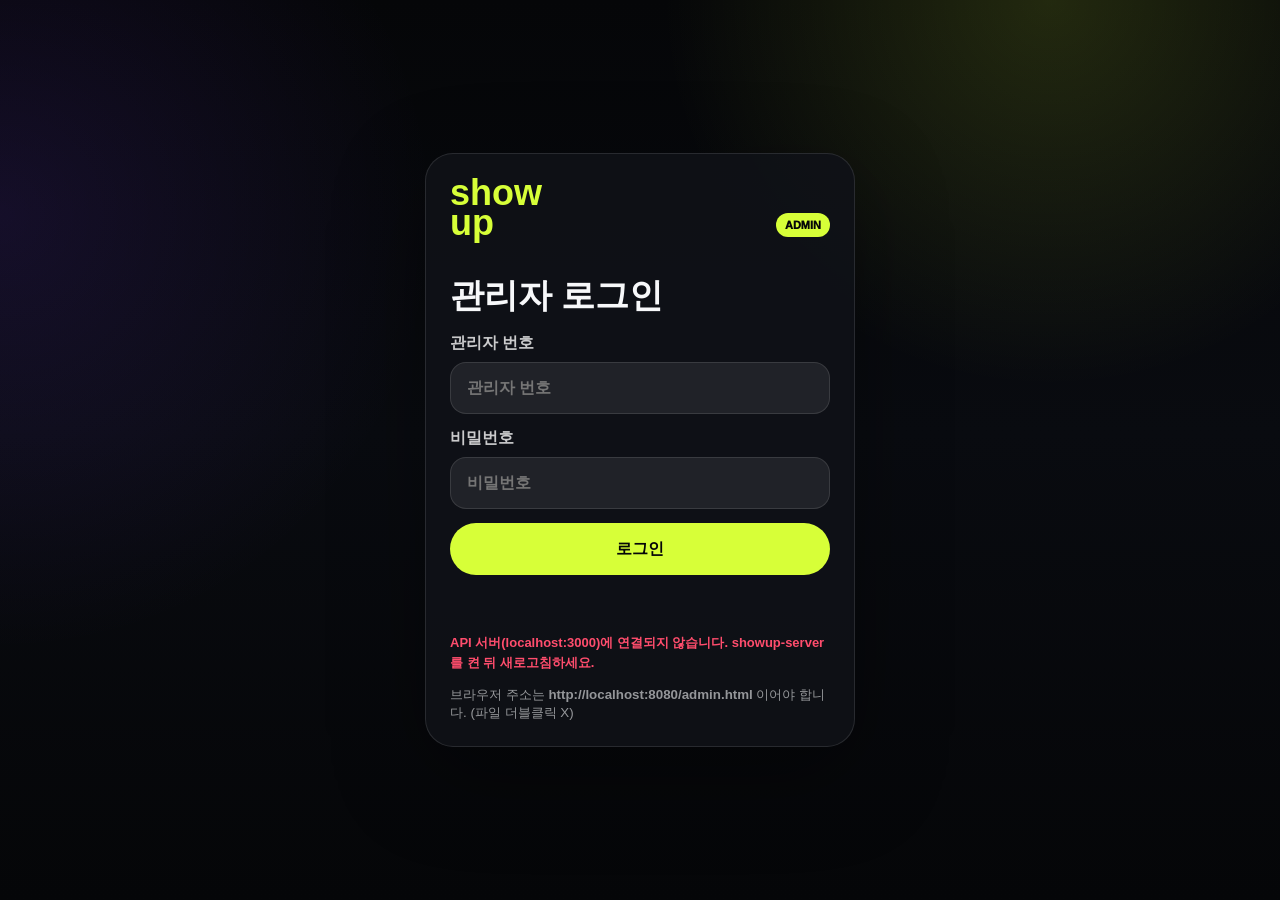
<file: admin.html>
<!doctype html>
<html lang="ko">
  <head>
    <meta charset="UTF-8" />
    <meta name="viewport" content="width=device-width, initial-scale=1.0" />
    <title>show up admin</title>
    <link rel="stylesheet" href="admin.css?v=proto-v115" />
  </head>
  <body>
    <section class="admin-login" id="adminLogin">
      <div class="admin-login-card">
        <div class="brand login-brand">
          <strong>show<br />up</strong>
          <span>ADMIN</span>
        </div>
        <h1>관리자 로그인</h1>
        <label>
          관리자 번호
          <input id="adminNumber" inputmode="numeric" autocomplete="username" placeholder="관리자 번호" />
        </label>
        <label>
          비밀번호
          <input id="adminPassword" type="password" autocomplete="current-password" placeholder="비밀번호" />
        </label>
        <button id="adminLoginButton">로그인</button>
        <p id="adminLoginError" class="login-error"></p>
        <p id="adminConnectionStatus" class="login-status">API 서버 연결 확인 중...</p>
        <small>브라우저 주소는 <strong>http://localhost:8080/admin.html</strong> 이어야 합니다. (파일 더블클릭 X)</small>
      </div>
    </section>

    <main class="admin-shell">
      <aside class="sidebar">
        <div class="brand">
          <strong>show<br />up</strong>
          <span>ADMIN</span>
        </div>

          <div class="admin-profile">
          <span id="adminProfileRole">현재 권한</span>
          <strong id="adminProfileName">관리자</strong>
          <small id="adminProfileMeta">로그인 후 표시됩니다</small>
        </div>

        <nav class="side-nav" aria-label="관리자 메뉴">
          <button class="is-active" data-admin-section="dashboard">처리할 일</button>
          <button data-admin-section="permissions">관리자 권한</button>
          <button data-admin-section="videos">영상 검수</button>
          <button data-admin-section="reports">신고 처리</button>
          <button data-admin-section="comments">댓글 삭제</button>
          <button data-admin-section="vote">투표 관리</button>
          <button data-admin-section="predictions">BET 예측</button>
          <button data-admin-section="payouts">상금 지급</button>
          <button data-admin-section="users">회원 관리</button>
        </nav>
      </aside>

      <section class="content">
        <header class="topbar">
          <div>
            <p>운영 콘솔</p>
            <h1 id="adminTitle">오늘 처리해야 할 일</h1>
          </div>
          <div class="admin-actions">
            <input id="adminSearch" type="search" placeholder="회원, 영상, 신고 검색" />
            <button type="button" class="secondary admin-logout-button" id="adminLogoutButton">로그아웃</button>
          </div>
        </header>

        <section class="admin-section is-visible" id="dashboard">
          <section class="task-grid" aria-label="오늘 처리해야 할 일">
            <article>
              <span>검수 대기 영상</span>
              <strong id="dashVideosPending">-</strong>
              <button data-admin-section="videos">영상 검수하기</button>
            </article>
            <article>
              <span>신고 접수</span>
              <strong id="dashReportsOpen">-</strong>
              <button data-admin-section="reports">신고 처리하기</button>
            </article>
            <article>
              <span>댓글 검토</span>
              <strong id="dashCommentsFlagged">-</strong>
              <button data-admin-section="comments">댓글 삭제하기</button>
            </article>
            <article>
              <span>투표 확정 대기</span>
              <strong id="dashVoteConfirmPending">-</strong>
              <button data-admin-section="vote">TOP10 확정하기</button>
            </article>
            <article>
              <span>상금 지급 검토</span>
              <strong id="dashPayoutsReviewing">-</strong>
              <button data-admin-section="payouts">상금 지급 검토하기</button>
            </article>
          </section>

          <section class="panel">
            <h2>빠른 작업</h2>
            <div class="quick-actions">
              <button data-admin-section="videos">영상 검수하기</button>
              <button data-admin-section="reports">신고 처리하기</button>
              <button data-admin-section="vote">TOP10 확정하기</button>
              <button data-admin-section="payouts">상금 지급 검토하기</button>
            </div>
          </section>
        </section>

        <section class="admin-section" id="permissions">
          <div class="panel">
            <div class="panel-head">
              <div>
                <p>관리자 권한</p>
                <h2>현재 계정은 최고 관리자입니다</h2>
              </div>
              <span class="status live">전체 가능</span>
            </div>
            <div class="permission-grid">
              <article class="is-current">
                <strong>최고 관리자</strong>
                <span>전체 가능 / 최종 확정 가능</span>
              </article>
              <article>
                <strong>운영 관리자</strong>
                <span>영상 / 신고 / 투표 가능</span>
              </article>
              <article>
                <strong>검수 관리자</strong>
                <span>영상 승인 / 반려 가능</span>
              </article>
              <article>
                <strong>정산 관리자</strong>
                <span>상금 지급만 가능</span>
              </article>
            </div>
            <p class="note">
              신고 처리, 영상 검수, 투표 시작/종료, TOP10/TOP3/우승자 확정, 상금 지급 상태 변경은 모두 관리자 권한 아래에서 실행됩니다.
            </p>
          </div>

          <div class="panel admin-account-panel">
            <div class="panel-head">
              <div>
                <p>계정 보안</p>
                <h2>비밀번호 변경</h2>
              </div>
              <span class="status warn" id="adminPasswordStatusBadge">3개월 주기</span>
            </div>
            <p class="admin-password-notice" id="adminPasswordChangeNotice" hidden>
              비밀번호 변경 기한이 지났습니다. 다른 메뉴를 쓰기 전에 새 비밀번호를 설정해 주세요.
            </p>
            <form class="admin-password-form" id="adminPasswordForm">
              <label>
                현재 비밀번호
                <input id="adminCurrentPassword" type="password" autocomplete="current-password" placeholder="현재 비밀번호" />
              </label>
              <label>
                새 비밀번호
                <input id="adminNewPassword" type="password" autocomplete="new-password" placeholder="8자 이상" minlength="8" />
              </label>
              <label>
                새 비밀번호 확인
                <input id="adminNewPasswordConfirm" type="password" autocomplete="new-password" placeholder="새 비밀번호 다시 입력" minlength="8" />
              </label>
              <button type="submit" class="primary-button" id="adminChangePasswordButton">비밀번호 변경</button>
              <p id="adminPasswordChangeError" class="login-error"></p>
            </form>
            <p class="note">관리자 JWT는 8시간 후 만료됩니다. 공용 PC에서는 작업 후 로그아웃하세요.</p>
          </div>
        </section>

        <section class="admin-section" id="videos">
          <div class="panel">
            <div class="panel-head">
              <div>
                <p>영상 검수 기준</p>
                <h2>AI 반려 영상만 관리자에게 전달</h2>
              </div>
              <span class="status warn" id="videoPendingBadge">불러오는 중</span>
            </div>
            <p class="note">
              AI가 문제 없음으로 판단한 영상은 자동 공개됩니다. 다만 <strong id="aiSampleRateNote">AI 통과 영상의 3%가 랜덤 샘플</strong>로 관리자 검수 대기열에 들어갑니다. AI가 문제 있음으로 판단한 영상은 관리자 검토로 이동합니다. 이 화면에서는 <strong>승인·반려</strong>만 합니다. 이미 공개된 영상을 내리려면 <strong>신고 처리 → 영상 숨김</strong>을 사용합니다.
            </p>
            <div class="table" id="videoTable"></div>
          </div>
        </section>

        <section class="admin-section" id="reports">
          <div class="panel">
            <div class="panel-head">
              <div>
                <p>신고 처리 결과</p>
                <h2>처리 결과를 명확하게 남기기</h2>
              </div>
              <span class="status warn" id="reportOpenBadge">불러오는 중</span>
            </div>
            <p class="note">
              신고 처리 버튼을 누르면 신고 상태와 대상 영상, 댓글, 계정 상태가 함께 변경되는 구조로 서버에 연결해야 합니다. <strong>영상 숨김</strong>은 공개 중인 영상만 피드·투표에서 내립니다(작성자 마이페이지에는 남을 수 있음). <strong>영상 삭제</strong>는 완전 제거입니다.
            </p>
            <div class="table" id="reportTable"></div>
          </div>
        </section>

        <section class="admin-section" id="comments">
          <div class="panel">
            <div class="panel-head">
              <div>
                <p>댓글 삭제</p>
                <h2>신고·검토 대상 댓글 관리</h2>
              </div>
              <span class="status warn" id="commentPendingCount">3건 검토</span>
            </div>
            <p class="note">
              댓글 본문과 연결된 영상·작성자를 확인한 뒤 삭제합니다. 삭제 시 앱 댓글 목록에서도 제거되며, 숨김은 작성자 본인에게만 보이게 두는 프로토타입 동작입니다.
            </p>
            <div class="table comment-table" id="commentTable"></div>
          </div>
        </section>

        <section class="admin-section" id="vote">
          <div class="section-grid">
            <article class="panel wide">
              <div class="panel-head">
                <div>
                  <p>투표 관리</p>
                  <h2>주간 투표 자동 일정</h2>
                </div>
                <span class="status live" id="voteStatusBadge">대기</span>
              </div>
              <p class="vote-phase-line" id="votePhaseStatus">현재 단계: 대기 · 금 18:00에 일반 투표 자동 시작</p>
              <p class="vote-auto-clock" id="voteAutoClock"></p>
              <ul class="vote-auto-schedule" id="voteAutoScheduleList"></ul>
              <p class="note">
                Vote start/end follows the <strong>US Eastern (ET) weekly schedule</strong> automatically. Admins only confirm TOP20 review, fraud removal, TOP10/TOP3, and <strong>winners</strong>.
              </p>
              <div class="step-list" id="voteSteps"></div>
            </article>
            <article class="panel">
              <div class="panel-head">
                <h2>현재 후보 TOP20</h2>
                <div class="candidate-head-badges">
                  <span class="status" id="candidateCountBadge">20명</span>
                  <span class="status warn" id="candidateExcludeBadge">제외 없음</span>
                </div>
              </div>
              <p class="note">투표수 기준 실시간 집계. <strong>제외</strong> 체크한 후보는 TOP10/TOP3/우승 확정에서 빠집니다.</p>
              <p class="candidate-exclude-preview" id="candidateExcludePreview" hidden></p>
              <div class="candidate-list" id="candidateList"></div>
              <div class="candidate-excluded-panel" id="candidateExcludedPanel" hidden>
                <h3>제외한 후보</h3>
                <p class="note">제외 체크한 후보는 옆 TOP20에서 빠집니다. 해제하려면 체크를 다시 끄세요.</p>
                <div class="candidate-list candidate-excluded-list" id="candidateExcludedList"></div>
              </div>
            </article>
          </div>
        </section>

        <section class="admin-section" id="predictions">
          <div class="panel">
            <div class="panel-head">
              <div>
                <p>BET 예측</p>
                <h2>주간 순위 예측 관리</h2>
              </div>
              <span class="status warn" id="predictionSummaryBadge">불러오는 중</span>
            </div>
            <p class="note">
              User BET (predict 1st–3rd) is saved on the server Sunday 3:00–6:00 PM ET.
              <strong>최종 우승자 확정</strong> 후 <strong>정답 판정</strong> → 맞춘 사람 중 <strong>당첨자 추첨</strong> 순서로 처리하세요.
            </p>
            <div class="prediction-actions">
              <button type="button" class="primary-button" id="predictionEvaluateButton" disabled>정답 판정</button>
              <button type="button" class="secondary" id="predictionDrawButton" disabled>당첨자 추첨 (최대 5명)</button>
              <button type="button" class="secondary" id="predictionRefreshButton">새로고침</button>
            </div>
            <p class="prediction-action-note" id="predictionActionNote"></p>
            <div class="table prediction-table" id="predictionTable"></div>
          </div>
        </section>

        <section class="admin-section" id="payouts">
          <div class="panel">
            <div class="panel-head">
              <div>
                <p>상금 지급</p>
                <h2>최종 1, 2, 3등 자동 반영</h2>
              </div>
              <span class="status warn" id="payoutReviewCount">불러오는 중</span>
            </div>
            <p class="note">
              투표 종료 후 우승자 1, 2, 3등이 자동으로 상금 지급 대상에 생성됩니다. <strong>18세 미만 · 보호자 미동의 · 예금주 불일치</strong>는 신청 즉시 <strong>지급 보류</strong>됩니다.
            </p>
            <div class="table payout-review-table" id="payoutTable"></div>
          </div>
        </section>

        <section class="admin-section" id="users">
          <div class="panel">
            <div class="panel-head">
              <div>
                <p>회원 관리</p>
                <h2>가입, 인증, 신고, 정지 상태 확인</h2>
              </div>
              <span class="status live">검색 가능</span>
            </div>
            <p class="note">
              Signup requires age 13+. Users under 18 need guardian consent for prize claims. Withdrawn account data is deleted after 45 days (legal retention up to 5 years).
            </p>
            <div class="panel-subhead">
              <div>
                <p>제한 계정</p>
                <h3>정지 · 영구정지 · 탈퇴 요청</h3>
              </div>
              <span class="status warn" id="restrictedUserCount">0명</span>
            </div>
            <p class="note">아래 목록에서 <strong>탈퇴 취소</strong>는 계정 복구, <strong>탈퇴 확인</strong>은 회원정보 완전 삭제(되돌릴 수 없음)입니다.</p>
            <div class="table restricted-user-table" id="restrictedUserTable"></div>
            <div class="panel-subhead panel-subhead-spaced">
              <div>
                <p>전체 회원</p>
                <h3>검색 · 상세 · 제한 처리</h3>
              </div>
            </div>
            <div class="table" id="userTable"></div>
          </div>
        </section>

        <section class="feedback-panel">
          <h2>운영 피드백</h2>
          <div class="feedback-grid">
            <article>
              <strong>지금 먼저 해야 할 것</strong>
              <p>영상 검수, 신고 처리, 투표 확정, 상금 지급 검토를 실제 운영 흐름처럼 구체화하는 것이 맞습니다.</p>
            </article>
            <article>
              <strong>상금 지급 (API 연동됨)</strong>
              <p>상금 지급 메뉴는 실제 DB 데이터를 불러옵니다. 보류 건은 사유 확인 → 검토 재개 → 지급 승인 순서로 처리하세요.</p>
            </article>
            <article>
              <strong>주의점</strong>
              <p>실제 서비스에서는 관리자 로그인, 권한 제한, 조작 로그가 필수입니다. 특히 상금 지급은 최고 관리자 또는 정산 관리자만 처리해야 합니다.</p>
            </article>
          </div>
        </section>
      </section>
    </main>

    <div class="toast" id="adminToast"></div>
    <script src="admin.js?v=proto-v115"></script>
  </body>
</html>
</file>
<file: admin.css>
:root {
  --bg: #050608;
  --panel: #101217;
  --panel-2: #171a21;
  --line: rgba(255, 255, 255, 0.11);
  --text: #f7f8fa;
  --muted: rgba(247, 248, 250, 0.58);
  --acid: #d7ff38;
  --danger: #ff4d6d;
  --warn: #ffcc4d;
  --ok: #39d98a;
  --shadow: 0 28px 90px rgba(0, 0, 0, 0.35);
}

* {
  box-sizing: border-box;
}

body {
  margin: 0;
  min-height: 100vh;
  color: var(--text);
  background:
    radial-gradient(circle at 82% 0%, rgba(215, 255, 56, 0.14), transparent 28%),
    radial-gradient(circle at 0% 24%, rgba(124, 60, 255, 0.12), transparent 30%),
    linear-gradient(180deg, #050608, #090b10 48%, #050608);
  font-family: "Pretendard", "Apple SD Gothic Neo", "Segoe UI", sans-serif;
}

body.admin-locked .admin-shell {
  display: none;
}

body:not(.admin-locked) .admin-login {
  display: none;
}

.admin-login {
  min-height: 100vh;
  display: grid;
  place-items: center;
  padding: 20px;
}

.admin-login-card {
  width: min(430px, 100%);
  display: grid;
  gap: 14px;
  padding: 24px;
  border: 1px solid var(--line);
  border-radius: 28px;
  background: rgba(16, 18, 23, 0.92);
  box-shadow: var(--shadow);
}

.login-brand {
  margin-bottom: 8px;
}

.admin-login-card h1 {
  margin: 0;
  font-size: 34px;
}

.admin-login-card label {
  display: grid;
  gap: 8px;
  color: rgba(255, 255, 255, 0.78);
  font-weight: 900;
}

.admin-login-card input {
  min-height: 52px;
  padding: 0 16px;
  border: 1px solid var(--line);
  border-radius: 16px;
  outline: 0;
  color: white;
  background: rgba(255, 255, 255, 0.08);
}

.admin-login-card button {
  min-height: 52px;
  border-radius: 999px;
  color: #050608;
  background: var(--acid);
  font-weight: 950;
}

.admin-login-card small {
  color: var(--muted);
}

.login-error {
  min-height: 20px;
  margin: 0;
  color: var(--danger);
  font-weight: 900;
}

.login-status {
  margin: 10px 0 0;
  font-size: 13px;
  font-weight: 800;
  line-height: 1.5;
}

.login-status.is-ok {
  color: var(--ok);
}

.login-status.is-bad {
  color: var(--danger);
}

.login-status.is-warn {
  color: var(--warn);
}

button,
input {
  font: inherit;
}

button {
  border: 0;
  cursor: pointer;
}

.admin-shell {
  min-height: 100vh;
  display: grid;
  grid-template-columns: 260px minmax(0, 1fr);
}

.sidebar {
  position: sticky;
  top: 0;
  height: 100vh;
  padding: 24px 18px;
  background: rgba(5, 6, 8, 0.86);
  border-right: 1px solid var(--line);
  backdrop-filter: blur(18px);
}

.brand {
  display: flex;
  align-items: flex-end;
  justify-content: space-between;
  gap: 16px;
  margin-bottom: 22px;
}

.brand strong {
  color: var(--acid);
  font-size: 36px;
  line-height: 0.82;
}

.brand span,
.status {
  border-radius: 999px;
  color: #050608;
  background: var(--acid);
  font-weight: 950;
}

.brand span {
  padding: 6px 9px;
  font-size: 11px;
}

.admin-profile {
  display: grid;
  gap: 5px;
  padding: 14px;
  margin-bottom: 18px;
  border: 1px solid var(--line);
  border-radius: 18px;
  background: rgba(255, 255, 255, 0.06);
}

.admin-profile span,
.admin-profile small,
.topbar p,
.panel p,
.note,
.table small {
  color: var(--muted);
}

.admin-profile strong {
  font-size: 20px;
}

.side-nav {
  display: grid;
  gap: 8px;
}

.side-nav button {
  min-height: 46px;
  padding: 0 14px;
  border-radius: 14px;
  color: rgba(255, 255, 255, 0.72);
  background: transparent;
  text-align: left;
  font-weight: 900;
}

.side-nav button.is-active,
.task-grid button,
.quick-actions button,
.table button,
.step-list button {
  color: #050608;
  background: var(--acid);
}

.content {
  min-width: 0;
  padding: 24px;
}

.topbar {
  display: flex;
  justify-content: space-between;
  gap: 18px;
  align-items: center;
  margin-bottom: 20px;
}

.topbar p,
.panel p {
  margin: 0 0 5px;
  font-size: 13px;
  font-weight: 850;
}

.topbar h1,
.panel h2 {
  margin: 0;
}

.topbar h1 {
  font-size: clamp(30px, 5vw, 52px);
  line-height: 1;
}

.admin-actions {
  display: flex;
  align-items: center;
  gap: 10px;
}

.admin-actions input {
  width: min(360px, 42vw);
  min-height: 46px;
  padding: 0 16px;
  border: 1px solid var(--line);
  border-radius: 999px;
  outline: 0;
  color: white;
  background: rgba(255, 255, 255, 0.08);
}

.admin-logout-button {
  min-height: 46px;
  padding: 0 18px;
  border-radius: 999px;
  border: 1px solid var(--line);
  color: white;
  background: rgba(255, 255, 255, 0.08);
  font-weight: 850;
  white-space: nowrap;
}

.admin-account-panel {
  margin-top: 14px;
}

.admin-password-form {
  display: grid;
  gap: 12px;
  max-width: 420px;
  margin-top: 12px;
}

.admin-password-form label {
  display: grid;
  gap: 8px;
  color: rgba(255, 255, 255, 0.78);
  font-weight: 850;
}

.admin-password-form input {
  min-height: 48px;
  padding: 0 16px;
  border: 1px solid var(--line);
  border-radius: 16px;
  outline: 0;
  color: white;
  background: rgba(255, 255, 255, 0.08);
}

.admin-password-form .primary-button {
  min-height: 48px;
  border: 0;
  border-radius: 999px;
  color: #050608;
  background: var(--acid);
  font-weight: 950;
}

.admin-password-notice {
  margin: 0;
  padding: 12px 14px;
  border-radius: 14px;
  color: #fff3d6;
  background: rgba(255, 170, 0, 0.14);
  border: 1px solid rgba(255, 170, 0, 0.28);
}

.admin-section {
  display: none;
}

.admin-section.is-visible {
  display: block;
}

.task-grid,
.section-grid,
.permission-grid,
.feedback-grid {
  display: grid;
  gap: 14px;
}

.task-grid {
  grid-template-columns: repeat(4, minmax(0, 1fr));
  margin-bottom: 16px;
}

.task-grid article,
.panel,
.feedback-panel {
  border: 1px solid var(--line);
  border-radius: 22px;
  background: rgba(16, 18, 23, 0.84);
  box-shadow: var(--shadow);
}

.task-grid article {
  min-height: 156px;
  padding: 18px;
  display: flex;
  flex-direction: column;
  justify-content: space-between;
}

.task-grid span {
  color: var(--muted);
  font-weight: 850;
}

.task-grid strong {
  display: block;
  font-size: 34px;
  line-height: 1;
}

.task-grid button,
.quick-actions button,
.table button,
.step-list button {
  min-height: 40px;
  padding: 0 14px;
  border-radius: 999px;
  font-weight: 950;
}

.section-grid {
  grid-template-columns: minmax(0, 1.35fr) minmax(280px, 0.65fr);
}

.panel,
.feedback-panel {
  padding: 18px;
}

.panel-head {
  display: flex;
  align-items: flex-start;
  justify-content: space-between;
  gap: 12px;
  margin-bottom: 16px;
}

.status {
  display: inline-grid;
  place-items: center;
  min-height: 30px;
  padding: 0 10px;
  font-size: 12px;
  white-space: nowrap;
}

.status.live {
  background: var(--ok);
}

.status.ok {
  background: var(--ok);
}

.status.warn {
  background: var(--warn);
}

.status.danger {
  color: white;
  background: var(--danger);
}

.timeline,
.payout-flow {
  display: grid;
  gap: 8px;
}

.timeline {
  grid-template-columns: repeat(4, minmax(0, 1fr));
  margin: 18px 0;
}

.timeline span,
.payout-flow span,
.permission-grid article,
.candidate-list article,
.step-list article {
  min-height: 44px;
  border-radius: 14px;
  background: rgba(255, 255, 255, 0.075);
}

.timeline span,
.payout-flow span {
  display: grid;
  place-items: center;
  color: rgba(255, 255, 255, 0.64);
  font-weight: 900;
}

.timeline .done {
  color: #050608;
  background: rgba(215, 255, 56, 0.72);
}

.timeline .active {
  color: #050608;
  background: var(--acid);
}

.quick-actions {
  display: grid;
  gap: 10px;
  margin-top: 14px;
}

.permission-grid {
  grid-template-columns: repeat(4, minmax(0, 1fr));
}

.permission-grid article {
  display: grid;
  gap: 8px;
  padding: 16px;
}

.permission-grid article.is-current {
  color: #050608;
  background: var(--acid);
}

.permission-grid span {
  color: inherit;
  opacity: 0.72;
  font-weight: 850;
}

.table {
  display: grid;
  gap: 9px;
}

.table-row {
  display: grid;
  grid-template-columns: minmax(160px, 1.1fr) minmax(130px, 0.8fr) minmax(180px, 1fr);
  gap: 10px;
  align-items: center;
  padding: 13px;
  border-radius: 16px;
  background: rgba(255, 255, 255, 0.065);
}

.table-row strong,
.table-row small {
  display: block;
}

.comment-body {
  margin: 8px 0 4px;
  padding: 10px 12px;
  border-radius: 12px;
  background: rgba(0, 0, 0, 0.22);
  font-size: 14px;
  line-height: 1.45;
  color: rgba(255, 255, 255, 0.92);
}

.comment-meta {
  opacity: 0.72;
  margin-top: 2px;
}

.comment-row.is-row-removing {
  opacity: 0;
  transform: translateX(10px);
  transition: opacity 280ms ease, transform 280ms ease;
  pointer-events: none;
}

.button-group {
  display: flex;
  gap: 6px;
  flex-wrap: wrap;
  justify-content: flex-end;
}

.button-group button.secondary {
  color: white;
  background: rgba(255, 255, 255, 0.12);
}

.button-group button.danger {
  color: white;
  background: var(--danger);
}

.panel-subhead {
  display: flex;
  align-items: center;
  justify-content: space-between;
  gap: 12px;
  margin: 18px 0 8px;
  padding-top: 4px;
}

.panel-subhead-spaced {
  margin-top: 28px;
  padding-top: 18px;
  border-top: 1px solid rgba(255, 255, 255, 0.08);
}

.panel-subhead p {
  margin: 0;
  font-size: 12px;
  color: rgba(255, 255, 255, 0.55);
}

.panel-subhead h3 {
  margin: 4px 0 0;
  font-size: 16px;
}

.restricted-user-table .table-row {
  border-color: rgba(255, 196, 86, 0.22);
}

.restricted-user-table .restore-button {
  color: #0b1208;
  background: var(--accent);
}

.step-list {
  display: grid;
  gap: 10px;
}

.vote-phase-line {
  margin: 0 0 14px;
  font-size: 14px;
  color: rgba(255, 255, 255, 0.78);
}

.vote-auto-clock {
  margin: 0 0 10px;
  font-size: 12px;
  font-weight: 700;
  color: rgba(215, 255, 34, 0.72);
}

.vote-auto-schedule {
  display: grid;
  gap: 8px;
  margin: 0 0 14px;
  padding: 0;
  list-style: none;
}

.vote-auto-schedule li {
  display: grid;
  grid-template-columns: minmax(0, 1fr) auto;
  gap: 10px;
  align-items: center;
  padding: 10px 12px;
  border-radius: 12px;
  background: rgba(255, 255, 255, 0.04);
  border: 1px solid rgba(255, 255, 255, 0.08);
}

.vote-auto-schedule li.is-active {
  border-color: rgba(215, 255, 34, 0.35);
  background: rgba(215, 255, 34, 0.08);
}

.vote-auto-schedule strong {
  font-size: 13px;
}

.vote-auto-schedule span {
  font-size: 12px;
  color: rgba(255, 255, 255, 0.58);
  white-space: nowrap;
}

.vote-control-group {
  margin-bottom: 12px;
}

.vote-control-label {
  margin: 0 0 6px;
  font-size: 12px;
  font-weight: 800;
  letter-spacing: 0.04em;
  color: rgba(255, 255, 255, 0.55);
  text-transform: uppercase;
}

.vote-control {
  display: grid;
  grid-template-columns: repeat(2, minmax(0, 1fr));
  gap: 8px;
}

.vote-control button {
  min-height: 42px;
  border-radius: 999px;
  color: #050608;
  background: var(--acid);
  font-weight: 950;
}

.vote-control button.secondary {
  color: #f7f8fb;
  background: rgba(255, 255, 255, 0.12);
}

.vote-control button.is-active {
  box-shadow: 0 0 0 2px rgba(215, 255, 34, 0.45);
}

.vote-control button:disabled {
  opacity: 0.38;
  cursor: not-allowed;
}

.step-list article {
  display: grid;
  grid-template-columns: auto minmax(0, 1fr) auto;
  gap: 12px;
  align-items: center;
  padding: 13px;
}

.step-number {
  width: 34px;
  height: 34px;
  display: grid;
  place-items: center;
  border-radius: 999px;
  color: #050608;
  background: var(--acid);
  font-weight: 950;
}

.candidate-list {
  display: grid;
  gap: 8px;
  margin-top: 14px;
  max-height: 560px;
  overflow: auto;
}

.candidate-head-badges {
  display: flex;
  flex-wrap: wrap;
  gap: 8px;
  justify-content: flex-end;
}

.candidate-excluded-panel {
  margin-top: 16px;
  padding-top: 14px;
  border-top: 1px solid var(--line);
}

.candidate-excluded-panel h3 {
  margin: 0 0 6px;
  font-size: 16px;
}

.candidate-excluded-panel .note {
  margin-bottom: 10px;
}

.candidate-exclude-preview {
  margin: 10px 0 0;
  padding: 10px 12px;
  border-radius: 12px;
  color: #dfffb0;
  background: rgba(215, 255, 56, 0.08);
  border: 1px solid rgba(215, 255, 56, 0.18);
  font-size: 13px;
  line-height: 1.5;
}

.candidate-list article,
.candidate-row {
  display: flex;
  justify-content: space-between;
  gap: 12px;
  align-items: center;
  padding: 14px;
}

.candidate-exclude {
  display: inline-flex;
  align-items: center;
  gap: 6px;
  flex-shrink: 0;
  color: rgba(255, 255, 255, 0.72);
  font-size: 12px;
  font-weight: 850;
  cursor: pointer;
}

.candidate-exclude input {
  width: 16px;
  height: 16px;
  accent-color: var(--acid);
}

.candidate-row-main {
  flex: 1;
  min-width: 0;
}

.candidate-row small {
  display: block;
  margin-top: 4px;
  color: rgba(255, 255, 255, 0.55);
  font-size: 12px;
}

.candidate-row.is-top10,
.candidate-row.is-effective-top10 {
  border: 1px solid rgba(215, 255, 34, 0.22);
  background: rgba(215, 255, 34, 0.06);
}

.candidate-row.is-excluded {
  opacity: 0.58;
  border-color: rgba(255, 96, 96, 0.28);
  background: rgba(255, 96, 96, 0.08);
}

.payout-flow {
  grid-template-columns: repeat(4, minmax(0, 1fr));
  margin-bottom: 14px;
}

.payout-card {
  display: grid;
  gap: 12px;
}

.payout-steps {
  display: grid;
  grid-template-columns: repeat(4, minmax(0, 1fr));
  gap: 7px;
}

.payout-steps span {
  min-height: 36px;
  display: grid;
  place-items: center;
  border-radius: 12px;
  color: rgba(255, 255, 255, 0.6);
  background: rgba(255, 255, 255, 0.08);
  font-size: 12px;
  font-weight: 900;
  text-align: center;
}

.payout-steps span.is-done {
  color: #050608;
  background: var(--acid);
}

.feedback-panel {
  margin-top: 18px;
}

.feedback-grid {
  grid-template-columns: repeat(3, minmax(0, 1fr));
}

.feedback-grid article {
  padding: 14px;
  border-radius: 16px;
  background: rgba(255, 255, 255, 0.065);
}

.feedback-grid p,
.note {
  margin: 8px 0 0;
  line-height: 1.5;
}

.toast {
  position: fixed;
  left: 50%;
  bottom: 26px;
  z-index: 20;
  padding: 12px 16px;
  border-radius: 999px;
  color: #050608;
  background: var(--acid);
  font-weight: 950;
  opacity: 0;
  transform: translate(-50%, 12px);
  transition: 0.18s ease;
  pointer-events: none;
}

.toast.is-visible {
  opacity: 1;
  transform: translate(-50%, 0);
}

.prediction-actions {
  display: flex;
  flex-wrap: wrap;
  gap: 10px;
  margin: 14px 0 8px;
}

.prediction-action-note {
  margin: 0 0 14px;
  color: rgba(255, 255, 255, 0.68);
  font-size: 14px;
  line-height: 1.5;
}

.prediction-table .table-row {
  grid-template-columns: minmax(0, 1.1fr) auto minmax(0, 1.6fr);
  align-items: start;
}

.prediction-picks {
  display: grid;
  gap: 6px;
  font-size: 13px;
  font-weight: 800;
  color: rgba(255, 255, 255, 0.82);
}

.prediction-picks span {
  padding: 8px 10px;
  border-radius: 12px;
  background: rgba(255, 255, 255, 0.05);
  border: 1px solid rgba(255, 255, 255, 0.08);
}

.payout-review-table .table-row {
  grid-template-columns: minmax(0, 1.1fr) auto minmax(0, 2fr);
  align-items: start;
}

.payout-review-panel {
  display: grid;
  gap: 12px;
}

.payout-review-grid {
  display: grid;
  grid-template-columns: repeat(2, minmax(0, 1fr));
  gap: 10px;
}

.payout-review-box {
  padding: 12px;
  border-radius: 14px;
  background: rgba(255, 255, 255, 0.05);
  border: 1px solid rgba(255, 255, 255, 0.08);
}

.payout-review-box h4 {
  margin: 0 0 8px;
  font-size: 13px;
  color: rgba(255, 255, 255, 0.72);
}

.payout-review-box dl {
  margin: 0;
  display: grid;
  gap: 6px;
}

.payout-review-box dt {
  font-size: 11px;
  font-weight: 800;
  color: rgba(255, 255, 255, 0.48);
}

.payout-review-box dd {
  margin: 0;
  font-size: 13px;
  font-weight: 800;
  line-height: 1.45;
}

.payout-compare {
  padding: 12px 14px;
  border-radius: 14px;
  border: 1px solid rgba(255, 255, 255, 0.1);
  background: rgba(255, 255, 255, 0.04);
}

.payout-compare strong {
  display: block;
  margin-bottom: 6px;
  font-size: 14px;
}

.payout-compare p {
  margin: 0;
  font-size: 13px;
  line-height: 1.5;
  color: rgba(255, 255, 255, 0.76);
}

.payout-compare.is-ok {
  border-color: rgba(159, 216, 36, 0.35);
  background: rgba(159, 216, 36, 0.08);
}

.payout-compare.is-warn {
  border-color: rgba(255, 196, 64, 0.35);
  background: rgba(255, 196, 64, 0.08);
}

.payout-compare.is-hold,
.payout-compare.is-pending {
  border-color: rgba(255, 122, 122, 0.35);
  background: rgba(255, 122, 122, 0.08);
}

.payout-hold-list {
  margin: 0;
  padding-left: 18px;
  color: rgba(255, 255, 255, 0.82);
}

.payout-hold-list li {
  margin: 0 0 6px;
  font-size: 13px;
  line-height: 1.5;
}

.payout-hold-list li:last-child {
  margin-bottom: 0;
}

.button-group button:disabled {
  opacity: 0.45;
  cursor: not-allowed;
}

.payout-meta-line {
  margin: 0;
  font-size: 12px;
  line-height: 1.5;
  color: rgba(255, 255, 255, 0.62);
}

.payout-empty {
  padding: 24px;
  border-radius: 16px;
  text-align: center;
  color: rgba(255, 255, 255, 0.62);
  background: rgba(255, 255, 255, 0.04);
}

@media (max-width: 1080px) {
  .task-grid,
  .permission-grid,
  .feedback-grid {
    grid-template-columns: repeat(2, minmax(0, 1fr));
  }
}

@media (max-width: 900px) {
  .admin-shell {
    grid-template-columns: 1fr;
  }

  .sidebar {
    position: static;
    height: auto;
  }

  .section-grid {
    grid-template-columns: 1fr;
  }

  .topbar {
    align-items: stretch;
    flex-direction: column;
  }

  .admin-actions input {
    width: 100%;
  }
}

@media (max-width: 640px) {
  .content {
    padding: 14px;
  }

  .task-grid,
  .permission-grid,
  .feedback-grid,
  .timeline,
  .vote-control,
  .payout-flow,
  .payout-steps,
  .table-row,
  .step-list article {
    grid-template-columns: 1fr;
  }

  .button-group {
    justify-content: flex-start;
  }
}
</file>
